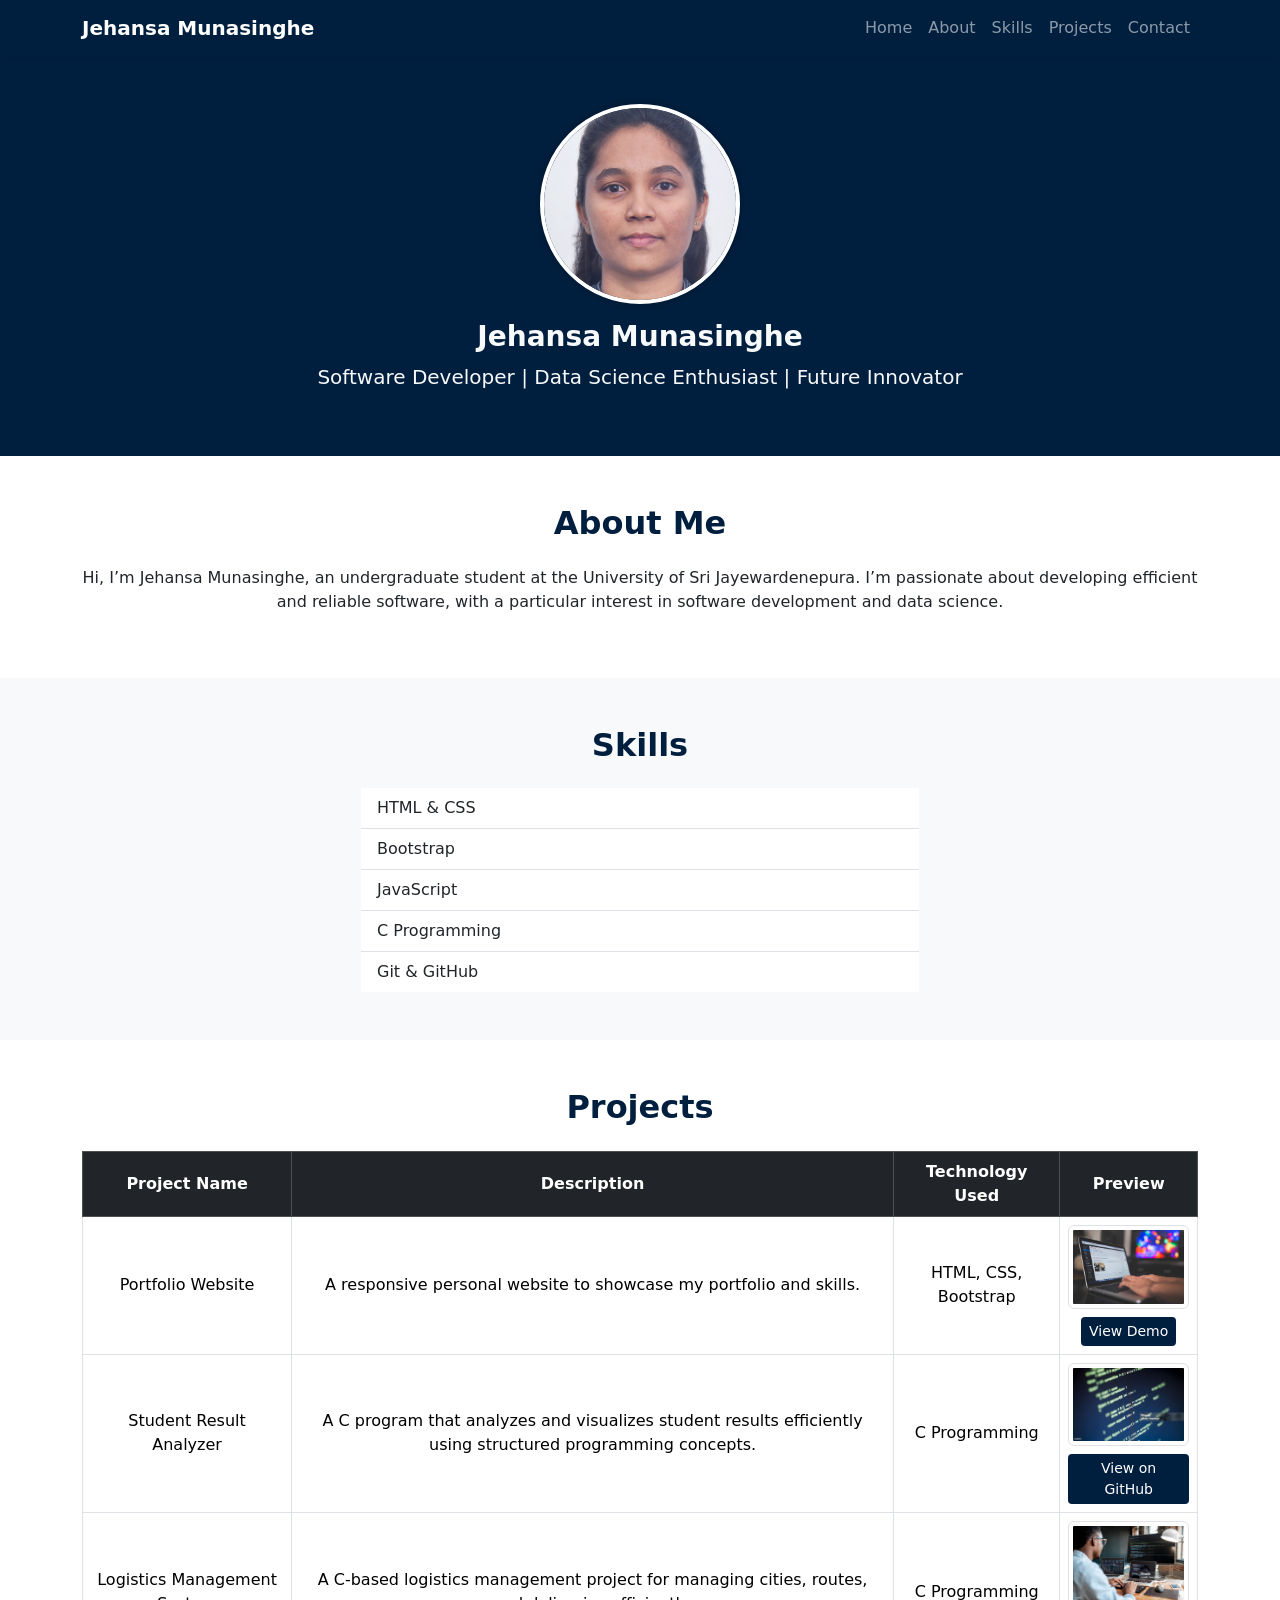
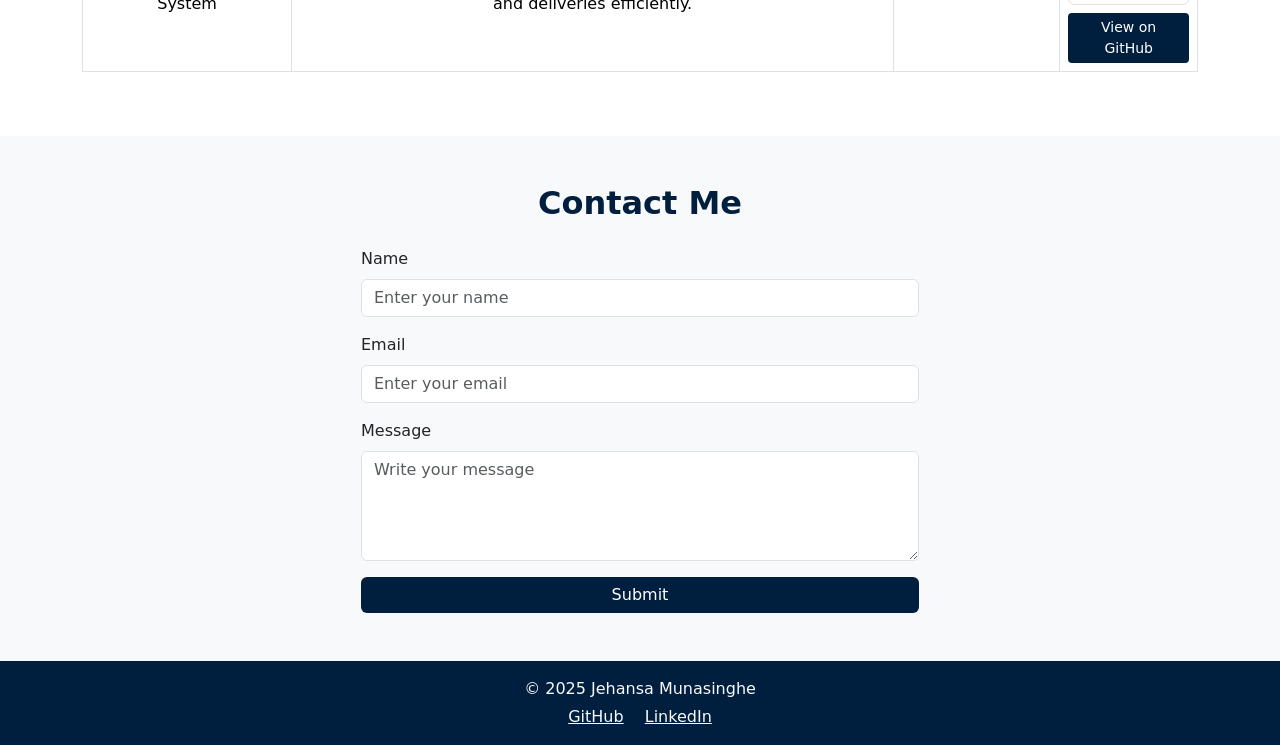
<file: index.html>
<!DOCTYPE html>
<html lang="en">
<head>
  <meta charset="UTF-8">
  <meta name="viewport" content="width=device-width, initial-scale=1.0">
  <title>My Portfolio</title>
  <link href="https://cdn.jsdelivr.net/npm/bootstrap@5.3.8/dist/css/bootstrap.min.css" rel="stylesheet">
  <link rel="stylesheet" href="styles.css">
</head>

<body>
  <!-- NAVBAR -->
  <nav class="navbar navbar-expand-lg navbar-dark bg-navy sticky-top shadow-sm">
    <div class="container">
      <a class="navbar-brand fw-bold" href="#">Jehansa Munasinghe</a>
      <button class="navbar-toggler" type="button" data-bs-toggle="collapse" data-bs-target="#navMenu" aria-controls="navMenu" aria-expanded="false" aria-label="Toggle navigation">
        <span class="navbar-toggler-icon"></span>
      </button>

      <div class="collapse navbar-collapse" id="navMenu">
        <ul class="navbar-nav ms-auto">
          <li class="nav-item"><a class="nav-link" href="#home">Home</a></li>
          <li class="nav-item"><a class="nav-link" href="#about">About</a></li>
          <li class="nav-item"><a class="nav-link" href="#skills">Skills</a></li>
          <li class="nav-item"><a class="nav-link" href="#projects">Projects</a></li>
          <li class="nav-item"><a class="nav-link" href="#contact">Contact</a></li>
        </ul>
      </div>
    </div>
  </nav>

  <!-- HOME -->
<header id="home" class="text-light bg-navy py-5 text-center">
  <div class="container">
    <img src="Photo.jpg" alt="Jehansa Munasinghe" class="profile-pic mb-3">
    <h3 class="fw-bold">Jehansa Munasinghe</h3>
    <p class="lead">Software Developer | Data Science Enthusiast | Future Innovator</p>
  </div>
</header>


  <!-- ABOUT -->
  <section id="about" class="py-5">
    <div class="container">
      <h2 class="text-center mb-4">About Me</h2>
      <p class="text-center">Hi, I’m Jehansa Munasinghe, an undergraduate student at the University of Sri Jayewardenepura. I’m passionate about developing efficient and reliable software, with a particular interest in software development and data science.</p>
    </div>
  </section>

  <!-- SKILLS -->
  <section id="skills" class="bg-light py-5">
    <div class="container">
      <h2 class="text-center mb-4">Skills</h2>
      <ul class="list-group list-group-flush w-50 mx-auto">
        <li class="list-group-item">HTML & CSS</li>
        <li class="list-group-item">Bootstrap </li>
        <li class="list-group-item">JavaScript</li>
        <li class="list-group-item">C Programming</li>
        <li class="list-group-item">Git & GitHub</li>
      </ul>
    </div>
  </section>

  <!-- PROJECTS -->
  <section id="projects" class="py-5">
  <div class="container">
    <h2 class="text-center mb-4">Projects</h2>
    <div class="table-responsive">
      <table class="table table-bordered table-hover text-center align-middle">
        <thead class="table-dark">
          <tr>
            <th>Project Name</th>
            <th>Description</th>
            <th>Technology Used</th>
            <th>Preview</th>
          </tr>
        </thead>
        <tbody>
  <tr>
    <td>Portfolio Website</td>
    <td>A responsive personal website to showcase my portfolio and skills.</td>
    <td>HTML, CSS, Bootstrap</td>
    <td>
      <img src="portfolio-preview.jpg" alt="Portfolio Website" class="img-thumbnail mb-2" width="150">
      <br>
      <a href="https://jehansa386.github.io/" target="_blank" class="btn btn-sm btn-navy">View Demo</a>
    </td>
  </tr>

  <tr>
    <td>Student Result Analyzer</td>
    <td>A C program that analyzes and visualizes student results efficiently using structured programming concepts.</td>
    <td>C Programming</td>
    <td>
      <img src="student-result-analyzer.jpg" alt="Student Result Analyzer" class="img-thumbnail mb-2" width="150">
      <br>
      <a href="https://github.com/CSC1031/studentresultsanalyzer-Jehansa386" target="_blank" class="btn btn-sm btn-navy">View on GitHub</a>
    </td>
  </tr>

  <tr>
    <td>Logistics Management System</td>
    <td>A C-based logistics management project for managing cities, routes, and deliveries efficiently.</td>
    <td>C Programming</td>
    <td>
      <img src="logistics-preview.jpg" alt="Logistics Management System" class="img-thumbnail mb-2" width="150">
      <br>
      <a href="https://github.com/Jehansa386/AS20240386-LogisticsManagementSystem" target="_blank" class="btn btn-sm btn-navy">View on GitHub</a>
    </td>
  </tr>
</tbody>

        </table>
      </div>
    </div>
  </section>

  <!-- CONTACT -->
  <section id="contact" class="bg-light py-5">
    <div class="container">
      <h2 class="text-center mb-4">Contact Me</h2>
      <form class="w-50 mx-auto">
        <div class="mb-3">
          <label for="name" class="form-label">Name</label>
          <input type="text" class="form-control" id="name" placeholder="Enter your name" required>
        </div>
        <div class="mb-3">
          <label for="email" class="form-label">Email</label>
          <input type="email" class="form-control" id="email" placeholder="Enter your email" required>
        </div>
        <div class="mb-3">
          <label for="message" class="form-label">Message</label>
          <textarea class="form-control" id="message" rows="4" placeholder="Write your message" required></textarea>
        </div>
        <button type="submit" class="btn btn-navy w-100">Submit</button>
      </form>
    </div>
  </section>

  <!-- FOOTER -->
  <footer class="bg-navy text-light text-center py-3">
    <p class="mb-1">&copy; 2025 Jehansa Munasinghe</p>
    <a href="https://github.com" target="_blank" class="text-light me-3">GitHub</a>
    <a href="https://linkedin.com" target="_blank" class="text-light">LinkedIn</a>
  </footer>

  <script src="https://cdn.jsdelivr.net/npm/bootstrap@5.3.8/dist/js/bootstrap.bundle.min.js"></script>
</body>
</html>
</file>
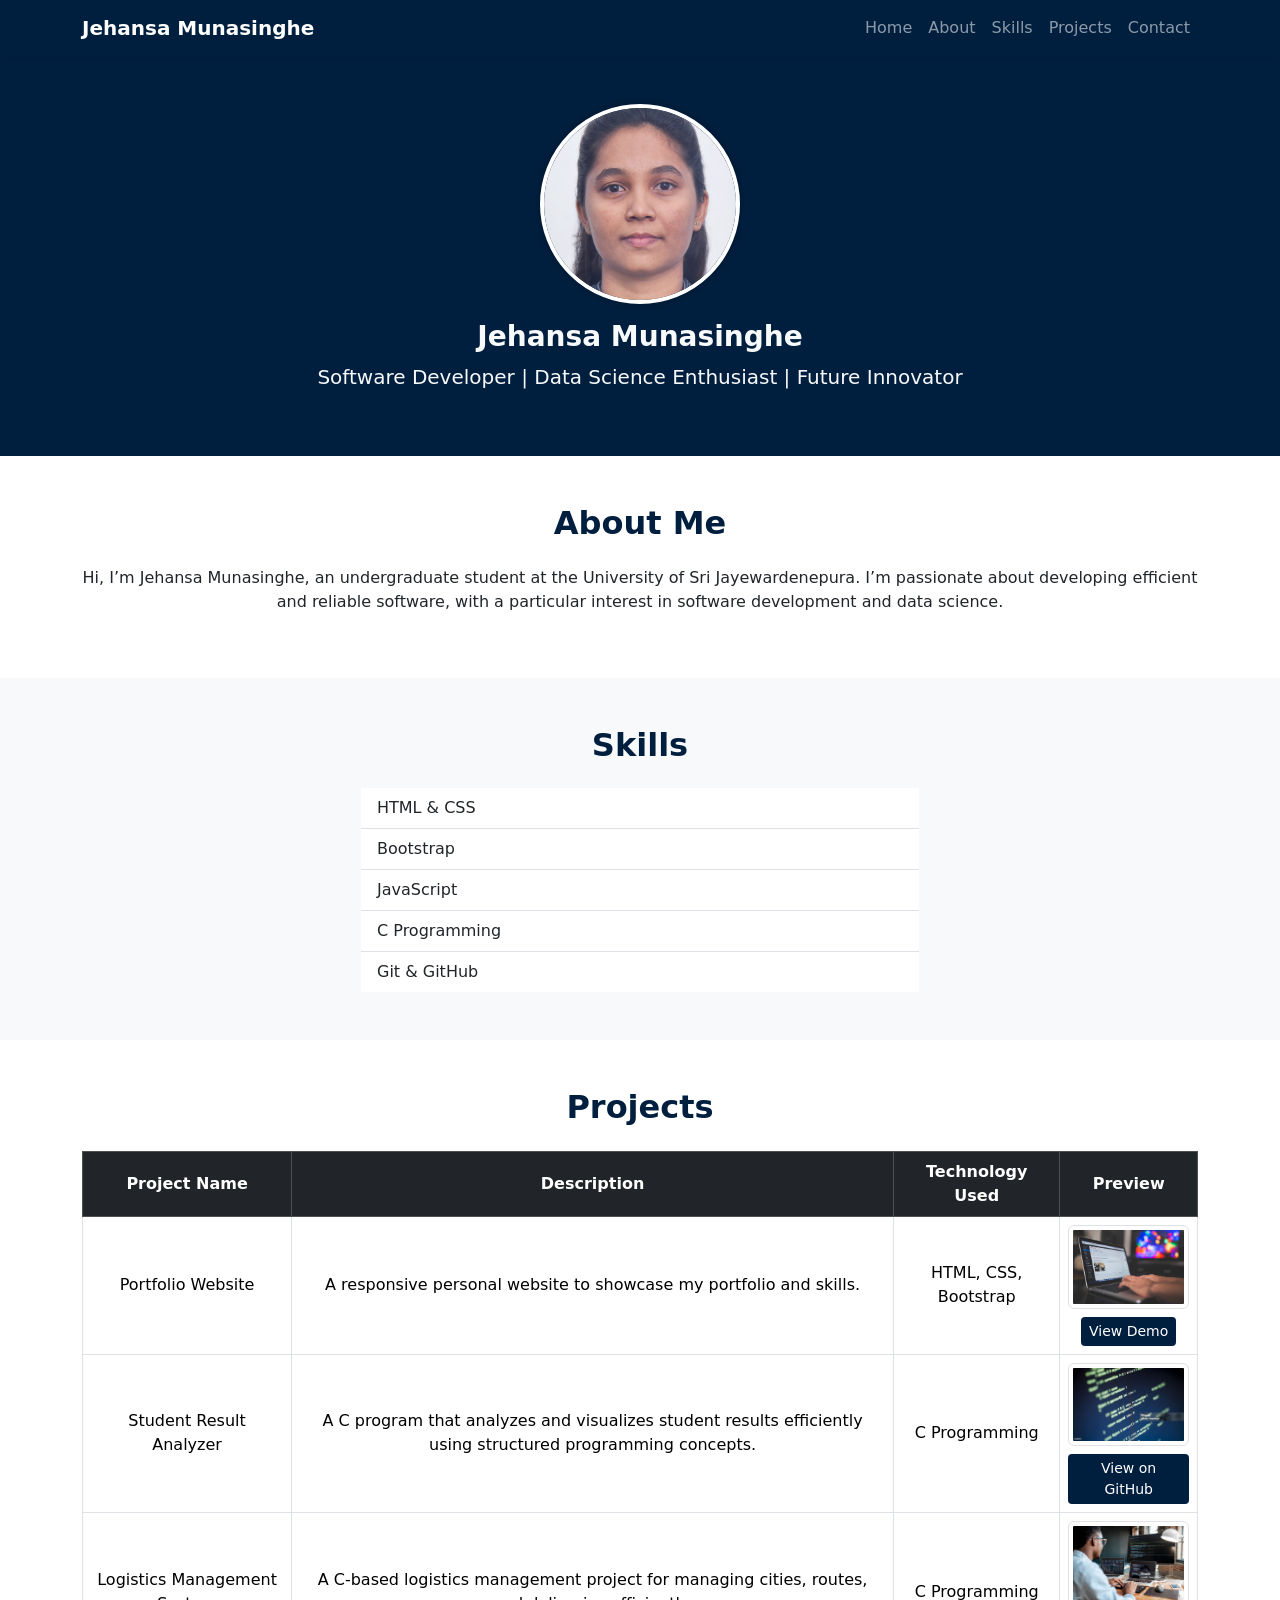
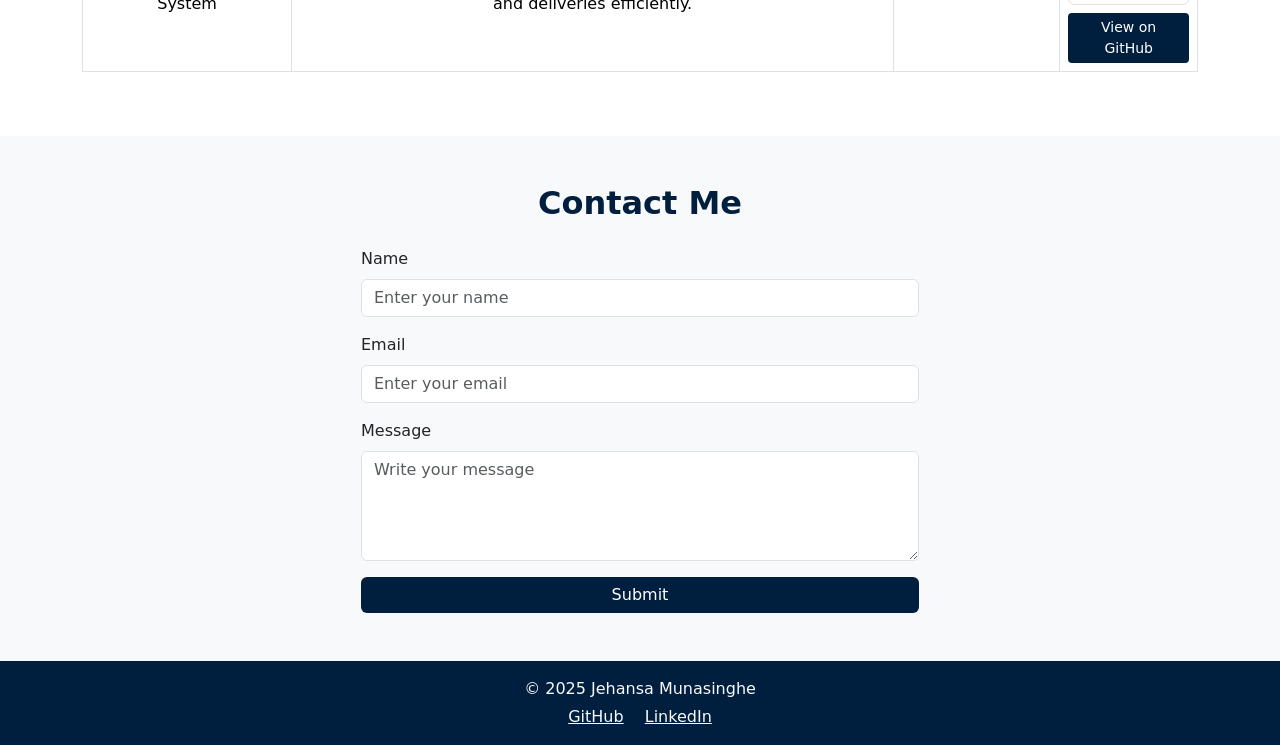
<file: main.html>
<!DOCTYPE html>
<html lang="en">
<head>
  <meta charset="UTF-8">
  <meta name="viewport" content="width=device-width, initial-scale=1.0">
  <title>My Portfolio</title>
  <link href="https://cdn.jsdelivr.net/npm/bootstrap@5.3.8/dist/css/bootstrap.min.css" rel="stylesheet">
  <link rel="stylesheet" href="styles.css">
</head>

<body>
  <!-- NAVBAR -->
  <nav class="navbar navbar-expand-lg navbar-dark bg-navy sticky-top shadow-sm">
    <div class="container">
      <a class="navbar-brand fw-bold" href="#">Jehansa Munasinghe</a>
      <button class="navbar-toggler" type="button" data-bs-toggle="collapse" data-bs-target="#navMenu" aria-controls="navMenu" aria-expanded="false" aria-label="Toggle navigation">
        <span class="navbar-toggler-icon"></span>
      </button>

      <div class="collapse navbar-collapse" id="navMenu">
        <ul class="navbar-nav ms-auto">
          <li class="nav-item"><a class="nav-link" href="#home">Home</a></li>
          <li class="nav-item"><a class="nav-link" href="#about">About</a></li>
          <li class="nav-item"><a class="nav-link" href="#skills">Skills</a></li>
          <li class="nav-item"><a class="nav-link" href="#projects">Projects</a></li>
          <li class="nav-item"><a class="nav-link" href="#contact">Contact</a></li>
        </ul>
      </div>
    </div>
  </nav>

  <!-- HOME -->
<header id="home" class="text-light bg-navy py-5 text-center">
  <div class="container">
    <img src="Photo.jpg" alt="Jehansa Munasinghe" class="profile-pic mb-3">
    <h3 class="fw-bold">Jehansa Munasinghe</h3>
    <p class="lead">Software Developer | Data Science Enthusiast | Future Innovator</p>
  </div>
</header>


  <!-- ABOUT -->
  <section id="about" class="py-5">
    <div class="container">
      <h2 class="text-center mb-4">About Me</h2>
      <p class="text-center">Hi, I’m Jehansa Munasinghe, an undergraduate student at the University of Sri Jayewardenepura. I’m passionate about developing efficient and reliable software, with a particular interest in software development and data science.</p>
    </div>
  </section>

  <!-- SKILLS -->
  <section id="skills" class="bg-light py-5">
    <div class="container">
      <h2 class="text-center mb-4">Skills</h2>
      <ul class="list-group list-group-flush w-50 mx-auto">
        <li class="list-group-item">HTML & CSS</li>
        <li class="list-group-item">Bootstrap </li>
        <li class="list-group-item">JavaScript</li>
        <li class="list-group-item">C Programming</li>
        <li class="list-group-item">Git & GitHub</li>
      </ul>
    </div>
  </section>

  <!-- PROJECTS -->
  <section id="projects" class="py-5">
  <div class="container">
    <h2 class="text-center mb-4">Projects</h2>
    <div class="table-responsive">
      <table class="table table-bordered table-hover text-center align-middle">
        <thead class="table-dark">
          <tr>
            <th>Project Name</th>
            <th>Description</th>
            <th>Technology Used</th>
            <th>Preview</th>
          </tr>
        </thead>
        <tbody>
  <tr>
    <td>Portfolio Website</td>
    <td>A responsive personal website to showcase my portfolio and skills.</td>
    <td>HTML, CSS, Bootstrap</td>
    <td>
      <img src="portfolio-preview.jpg" alt="Portfolio Website" class="img-thumbnail mb-2" width="150">
      <br>
      <a href="https://jehansa386.github.io/" target="_blank" class="btn btn-sm btn-navy">View Demo</a>
    </td>
  </tr>

  <tr>
    <td>Student Result Analyzer</td>
    <td>A C program that analyzes and visualizes student results efficiently using structured programming concepts.</td>
    <td>C Programming</td>
    <td>
      <img src="student-result-analyzer.jpg" alt="Student Result Analyzer" class="img-thumbnail mb-2" width="150">
      <br>
      <a href="https://github.com/CSC1031/studentresultsanalyzer-Jehansa386" target="_blank" class="btn btn-sm btn-navy">View on GitHub</a>
    </td>
  </tr>

  <tr>
    <td>Logistics Management System</td>
    <td>A C-based logistics management project for managing cities, routes, and deliveries efficiently.</td>
    <td>C Programming</td>
    <td>
      <img src="logistics-preview.jpg" alt="Logistics Management System" class="img-thumbnail mb-2" width="150">
      <br>
      <a href="https://github.com/Jehansa386/AS20240386-LogisticsManagementSystem" target="_blank" class="btn btn-sm btn-navy">View on GitHub</a>
    </td>
  </tr>
</tbody>

        </table>
      </div>
    </div>
  </section>

  <!-- CONTACT -->
  <section id="contact" class="bg-light py-5">
    <div class="container">
      <h2 class="text-center mb-4">Contact Me</h2>
      <form class="w-50 mx-auto">
        <div class="mb-3">
          <label for="name" class="form-label">Name</label>
          <input type="text" class="form-control" id="name" placeholder="Enter your name" required>
        </div>
        <div class="mb-3">
          <label for="email" class="form-label">Email</label>
          <input type="email" class="form-control" id="email" placeholder="Enter your email" required>
        </div>
        <div class="mb-3">
          <label for="message" class="form-label">Message</label>
          <textarea class="form-control" id="message" rows="4" placeholder="Write your message" required></textarea>
        </div>
        <button type="submit" class="btn btn-navy w-100">Submit</button>
      </form>
    </div>
  </section>

  <!-- FOOTER -->
  <footer class="bg-navy text-light text-center py-3">
    <p class="mb-1">&copy; 2025 Jehansa Munasinghe</p>
    <a href="https://github.com" target="_blank" class="text-light me-3">GitHub</a>
    <a href="https://linkedin.com" target="_blank" class="text-light">LinkedIn</a>
  </footer>

  <script src="https://cdn.jsdelivr.net/npm/bootstrap@5.3.8/dist/js/bootstrap.bundle.min.js"></script>
</body>
</html>
</file>
<file: styles.css>
/* Custom Navy Theme */
.bg-navy {
  background-color: #001f3f !important;
}

.btn-navy {
  background-color: #001f3f;
  color: #fff;
  border: none;
  transition: background-color 0.3s ease;
}

.btn-navy:hover {
  background-color: #003366;
}

h2 {
  color: #001f3f;
  font-weight: 700;
}

/* Smooth Scrolling */
html {
  scroll-behavior: smooth;
}

/* Footer Links */
footer a:hover {
  text-decoration: underline;
}

/* Table */
table th, table td {
  vertical-align: middle !important;
}

/* Profile Photo */
.profile-pic {
  width: 200px;
  height: 200px;
  object-fit: cover;          
  border-radius: 50%;         
  border: 4px solid #fff;     
  box-shadow: 0 0 10px rgba(0,0,0,0.3); 
  transition: transform 0.3s ease, box-shadow 0.3s ease;
}

.profile-pic:hover {
  transform: scale(1.05);
  box-shadow: 0 0 20px rgba(0,0,0,0.5);
}

td img {
  border-radius: 10px;
  margin-bottom: 8px;
}
</file>
